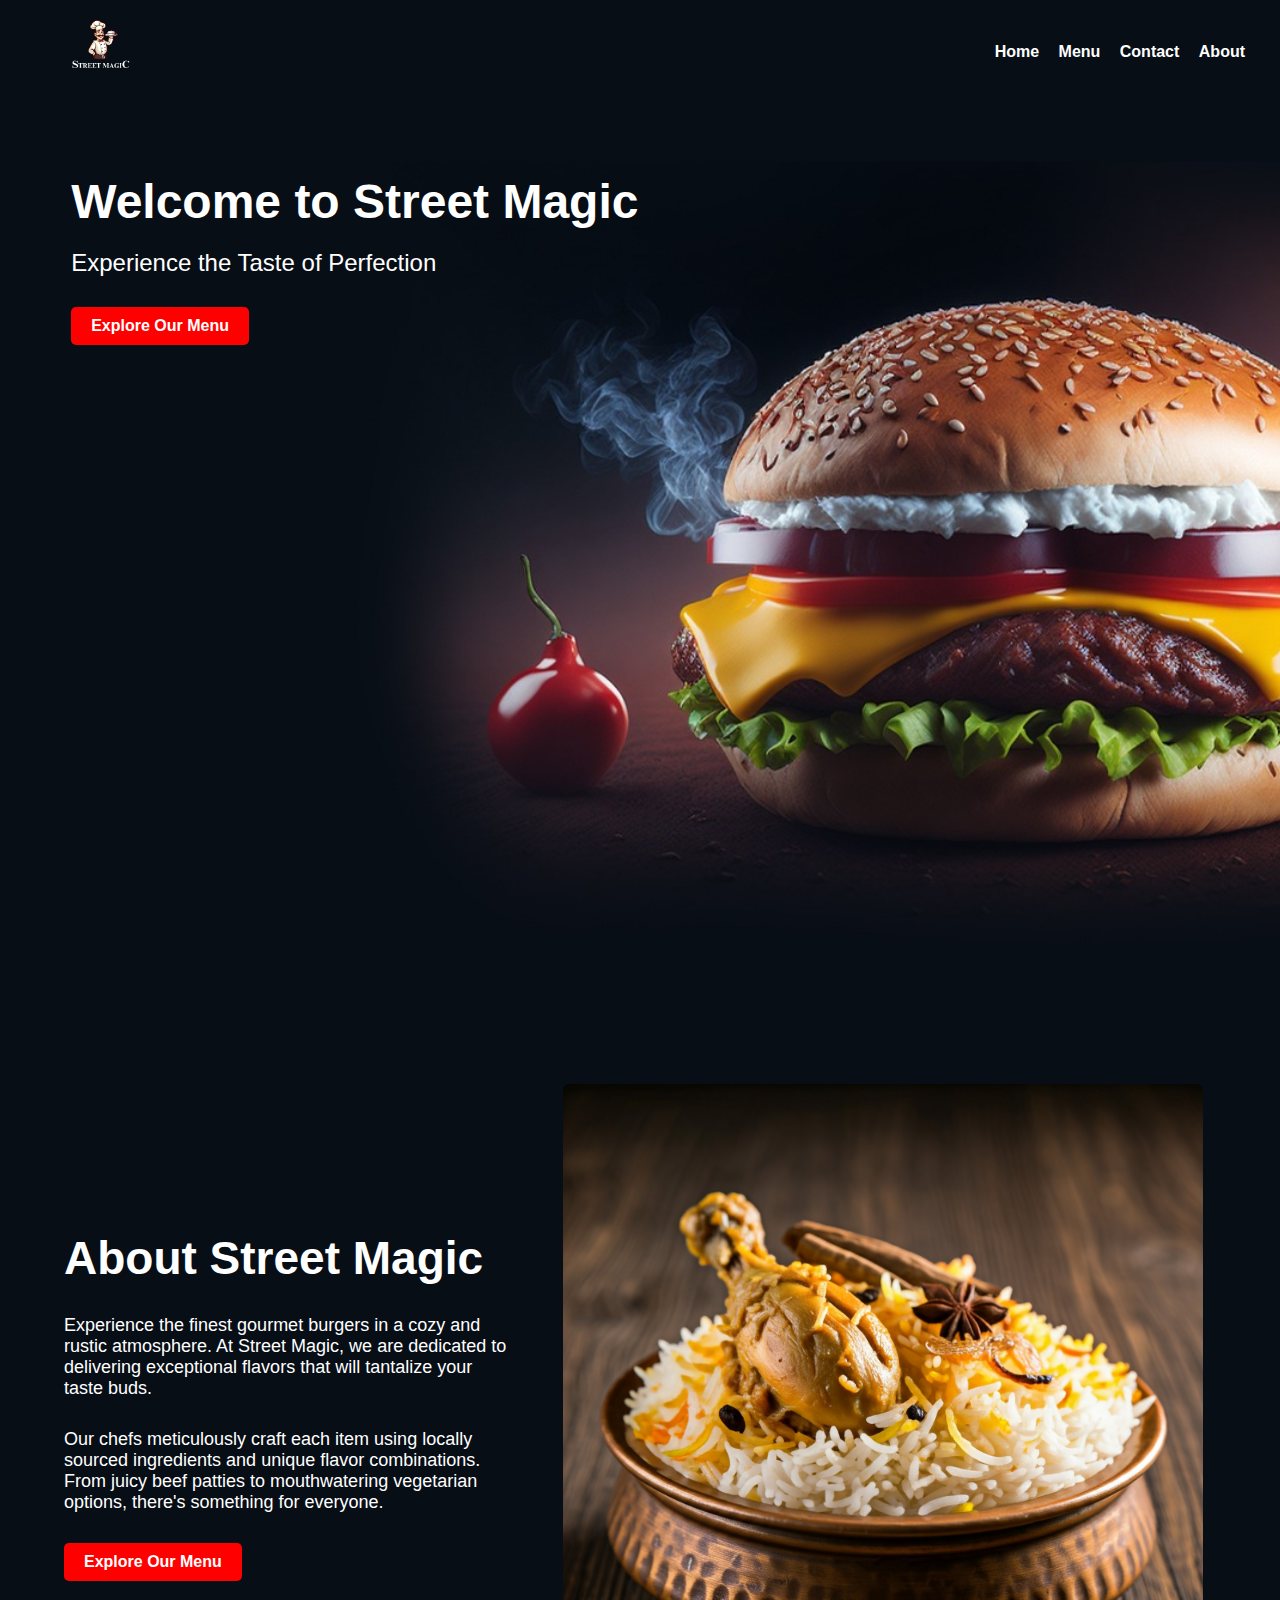
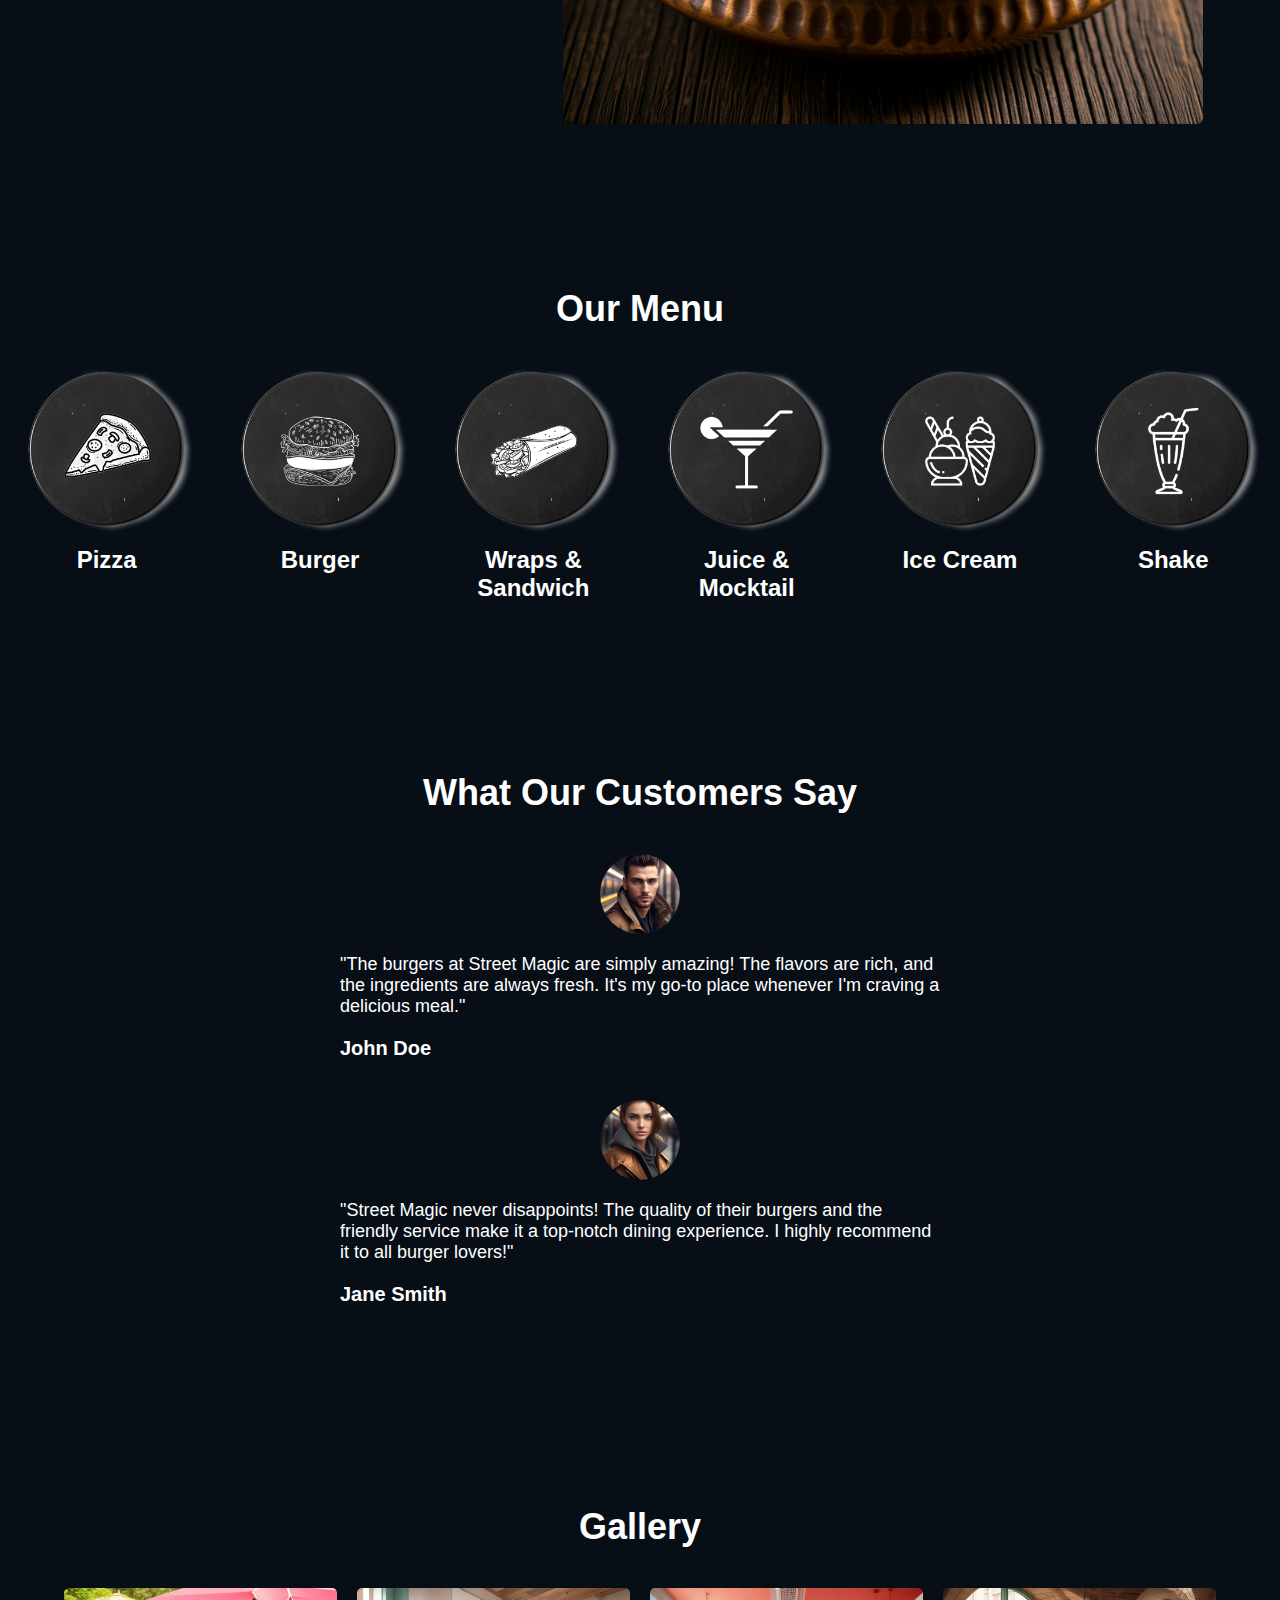
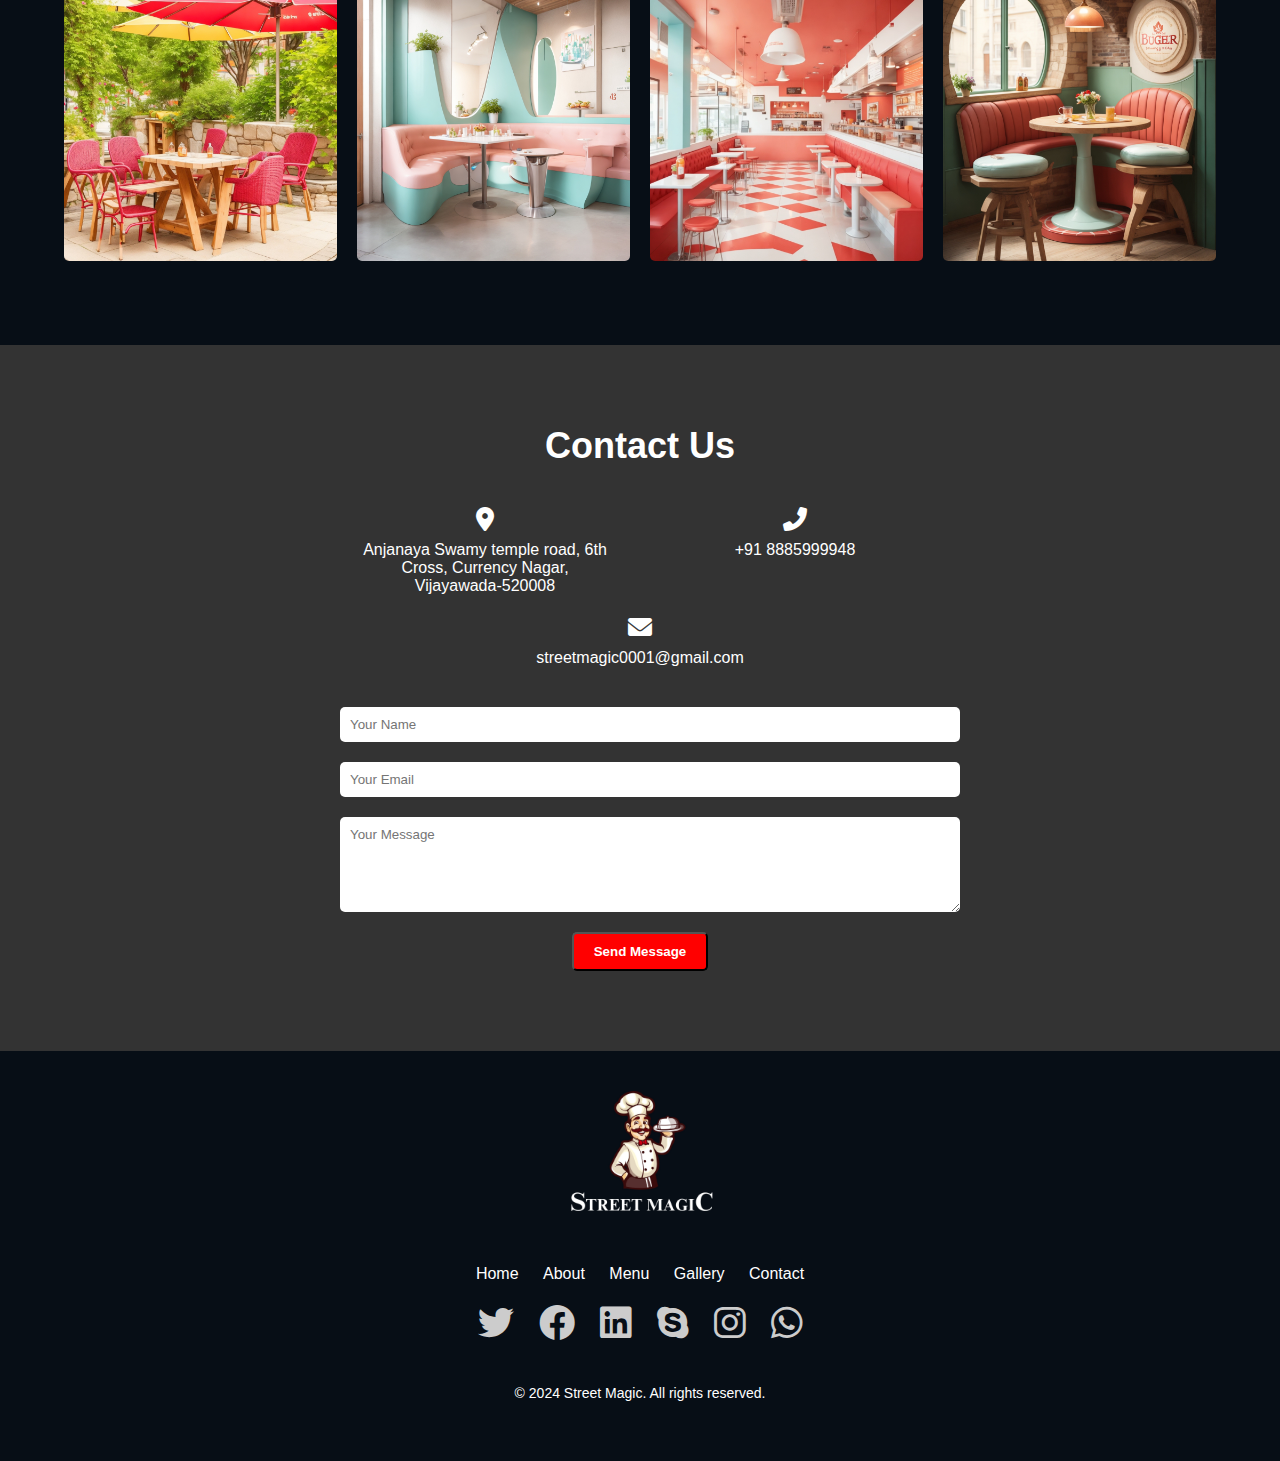
<file: index.html>
<!DOCTYPE html>
<html>
<head>
  <title>Street Magic</title>
  <link rel="stylesheet" type="text/css" href="styles.css">
  <link rel="menu.html" href="menu.html">
  <meta name="viewport" content="width=device-width, initial-scale=1.0">
  <title>Social Media Links</title>
  <link rel="stylesheet" href="https://cdnjs.cloudflare.com/ajax/libs/font-awesome/6.0.0/css/all.min.css">
</head>
<body>
	<header>
	  <div class="logo">
		<img src="Images\Home Page\streetmagic Logo.jpeg" alt="Street Magic Logo">
	  </div>
	  <nav>
      <ul>
          <li><a href="index.html">Home</a></li>
          <li><a href="menu.html">Menu</a></li>
          <li><a href="contact.html">Contact</a></li>
          <li><a href="about.html" class="active">About</a></li>
      </ul>
  </nav>
	</header>

  <section class="hero">
    <div class="hero-content">
      <h1>Welcome to Street Magic</h1>
      <p>Experience the Taste of Perfection</p>
      <a href="menu.html" class="btn">Explore Our Menu</a>
    </div>
  </section>
  
  <section class="about dark-theme">
    <div class="about-content">
      <h2>About Street Magic</h2>
      <p>Experience the finest gourmet burgers in a cozy and rustic atmosphere. At Street Magic, we are dedicated to delivering exceptional flavors that will tantalize your taste buds.</p>
      <p>Our chefs meticulously craft each item using locally sourced ingredients and unique flavor combinations. From juicy beef patties to mouthwatering vegetarian options, there's something for everyone.</p>
      <a href="menu.html" class="btn">Explore Our Menu</a>
   </div>
   <div class="about-image">
     <img src="Images\Home Page\biriyani.jpeg" alt="About Image">
   </div>
  </section>

    <section class="menu">
        <h2>Our Menu</h2>
        <div class="menu-items">
            <div class="menu-item">
                <img src="Images\menu\pizza.png" alt="Pizza">
                <h3>Pizza</h3>
            </div>
            <div class="menu-item">
                <img src="Images\menu\burger.png" alt="Burger">
                <h3>Burger</h3>
            </div>
            <div class="menu-item">
                <img src="Images\menu\sandwich.png" alt="Wraps & Sandwich">
                <h3>Wraps & Sandwich</h3>
            </div>
            <div class="menu-item">
                <img src="Images\menu\mocktail.png" alt="Juice & Mocktail">
                <h3>Juice & Mocktail</h3>
            </div>
            <div class="menu-item">
                <img src="Images\menu\icecream.png" alt="Ice Cream">
                <h3>Ice Cream</h3>
            </div>
            <div class="menu-item">
                <img src="Images\menu\shake.png" alt="Shake">
                <h3>Shake</h3>
            </div>
        </div>
    </section>
  
  <section class="testimonials">
    <h2>What Our Customers Say</h2>
    <div class="testimonial">
      <img src="Images\Home Page\boy.jpeg" alt="Customer 1">
      <p>"The burgers at Street Magic are simply amazing! The flavors are rich, and the ingredients are always fresh. It's my go-to place whenever I'm craving a delicious meal."</p>
      <h4>John Doe</h4>
    </div>

    <div class="testimonial">
      <img src="Images\Home Page\girl.jpeg" alt="Customer 2">
      <p>"Street Magic never disappoints! The quality of their burgers and the friendly service make it a top-notch dining experience. I highly recommend it to all burger lovers!"</p>
      <h4>Jane Smith</h4>
    </div>
  </section>
  <section class="gallery">
    <h2>Gallery</h2>
    <div class="image-grid">
      <div class="image-item">
        <img src="Images\Home Page\res1.jpeg" alt="Image 1">
      </div>
      <div class="image-item">
        <img src="Images\Home Page\res2.jpeg" alt="Image 2">
      </div>
      <div class="image-item">
        <img src="Images\Home Page\res3.jpeg" alt="Image 3">
      </div>
      <div class="image-item">
        <img src="Images\Home Page\res4.jpeg" alt="Image 4">
      </div>
   </div>
  </section>

  <section class="contact">
    <div class="contact-container">
      <h2>Contact Us</h2>
      <div class="contact-info">
        <div class="info-item">
          <i class="fas fa-map-marker-alt"></i>
          <p>Anjanaya Swamy temple road, 6th Cross, Currency Nagar, Vijayawada-520008</p>
        </div>
        <div class="info-item">
          <i class="fas fa-phone-alt"></i>
          <p>+91 8885999948</p>
        </div>
        <div class="info-item">
          <i class="fas fa-envelope"></i>
          <p>streetmagic0001@gmail.com</p>
        </div>
      </div>
      <form class="contact-form">
        <input type="text" name="name" placeholder="Your Name" required>
        <input type="email" name="email" placeholder="Your Email" required>
        <textarea name="message" placeholder="Your Message" rows="5" required></textarea>
        <button type="submit">Send Message</button>
      </form>
    </div>
  </section>
  
  <footer class="footer">
    <div class="footer-content">
      <div class="footer-logo">
        <img src="Images\Home Page\streetmagic Logo.jpeg" alt="Logo">
      </div>
      
      <nav class="footer-links">
        <a href="#">Home</a>
        <a href="#">About</a>
        <a href="#">Menu</a>
        <a href="#">Gallery</a>
        <a href="#">Contact</a>
      </nav>

      <div class="social-icons">
        <a href="https://twitter.com" target="_blank"><i class="fab fa-twitter"></i></a>
        <a href="https://facebook.com" target="_blank"><i class="fab fa-facebook"></i></a>
        <a href="https://linkedin.com" target="_blank"><i class="fab fa-linkedin"></i></a>
        <a href="https://skype.com" target="_blank"><i class="fab fa-skype"></i></a>
        <a href="https://www.instagram.com/street_magic_._?igsh=eDV2Mnoyd2Z3cjln&utm_source=qr" target="_blank"><i class="fab fa-instagram"></i></a>
        <a href="https://wa.me/918885999948" target="_blank"><i class="fab fa-whatsapp"></i></a>
      </div>
    </div>

    <p class="footer-text">&copy; 2024 Street Magic. All rights reserved.</p>
  </footer>
</body>
</html>
</file>
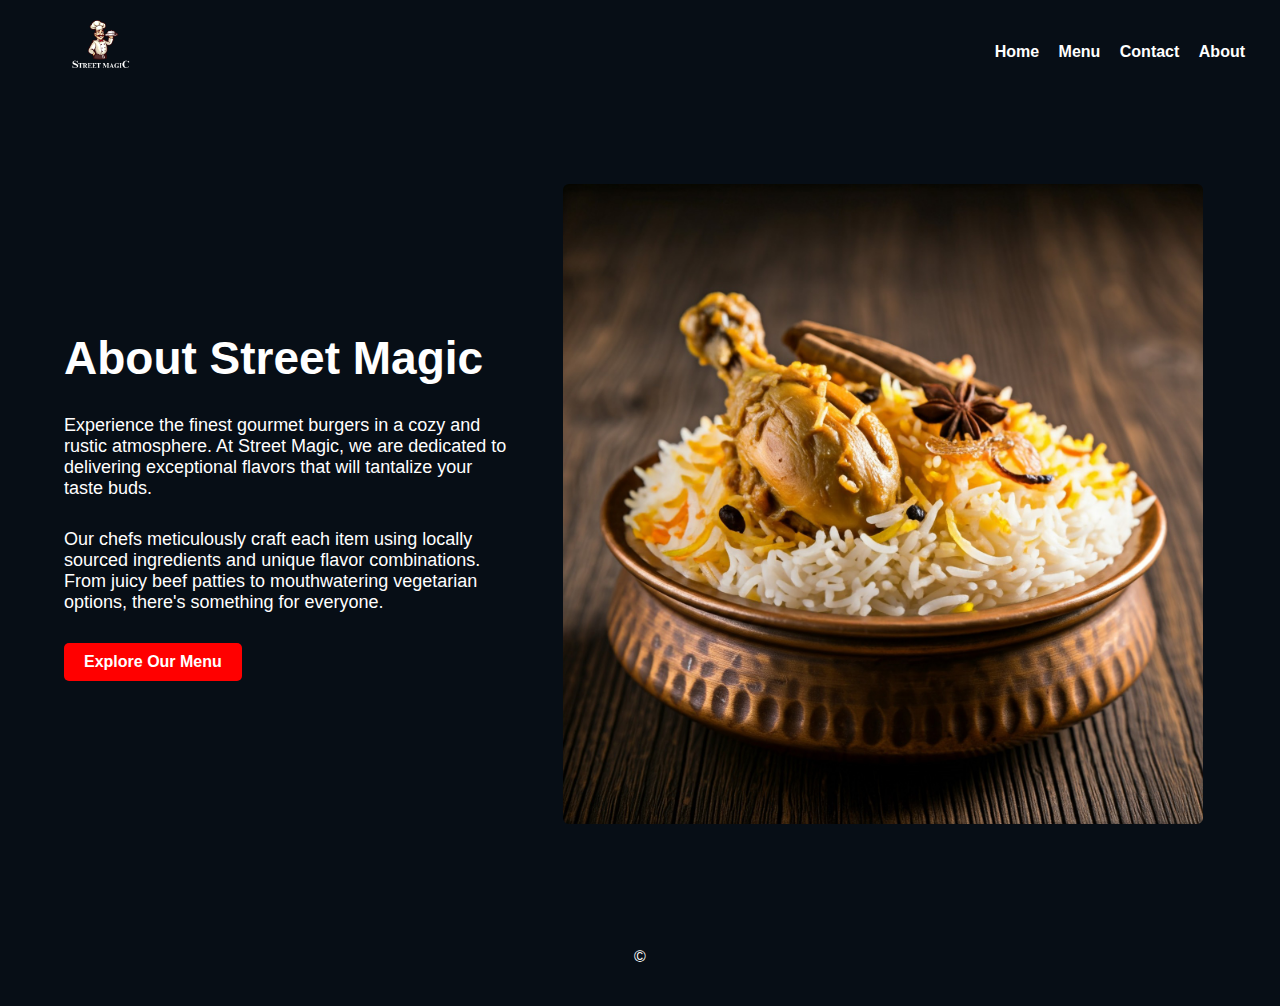
<file: about.html>
<!DOCTYPE html>
<html lang="en">
<head>
    <meta charset="UTF-8">
    <meta name="viewport" content="width=device-width, initial-scale=1.0">
    <title>About Us - Street Magic</title>
    <link rel="stylesheet" href="styles.css">
</head>
<body>
    <header>
        <div class="logo">
            <img src="Images/Home Page/streetmagic Logo.jpeg" alt="Street Magic Logo">
        </div>
        <nav>
            <ul>
                <li><a href="index.html">Home</a></li>
                <li><a href="menu.html">Menu</a></li>
                <li><a href="contact.html">Contact</a></li>
                <li><a href="about.html" class="active">About</a></li>
            </ul>
        </nav>
    </header>

    <section class="about dark-theme">
        <div class="about-content">
            <h2>About Street Magic</h2>
            <p>Experience the finest gourmet burgers in a cozy and rustic atmosphere. At Street Magic, we are dedicated to delivering exceptional flavors that will tantalize your taste buds.</p>
            <p>Our chefs meticulously craft each item using locally sourced ingredients and unique flavor combinations. From juicy beef patties to mouthwatering vegetarian options, there's something for everyone.</p>
            <a href="menu.html" class="btn">Explore Our Menu</a>
        </div>
        <div class="about-image">
            <img src="Images/Home Page/biriyani.jpeg" alt="About Image">
        </div>
    </section>

    <footer class="footer">
        <p>&copy;
</file>
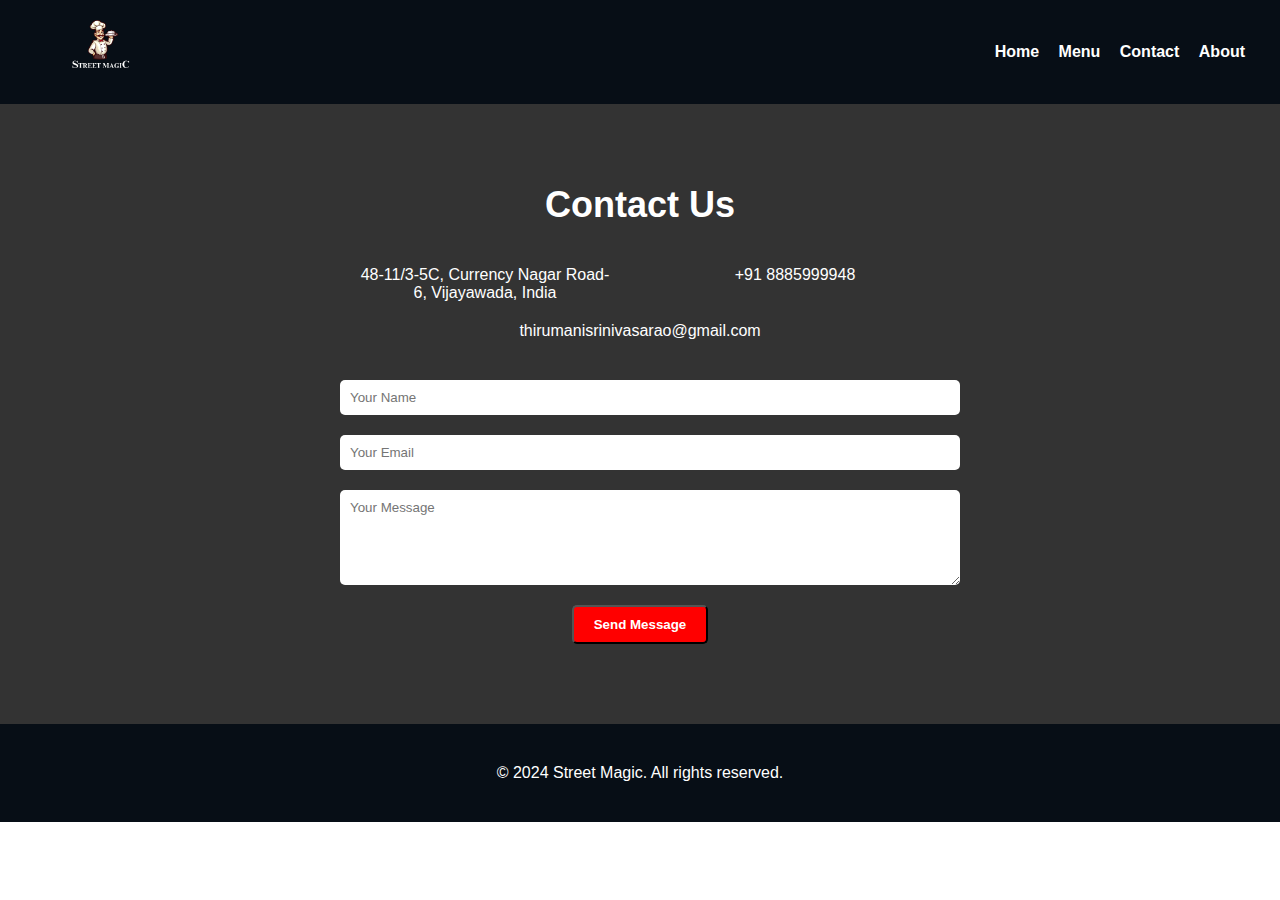
<file: contact.html>
<!DOCTYPE html>
<html lang="en">
<head>
    <meta charset="UTF-8">
    <meta name="viewport" content="width=device-width, initial-scale=1.0">
    <title>Contact Us - Street Magic</title>
    <link rel="stylesheet" href="styles.css">
</head>
<body>
    <header>
        <div class="logo">
            <img src="Images/Home Page/streetmagic Logo.jpeg" alt="Street Magic Logo">
        </div>
        <nav>
            <ul>
                <li><a href="index.html">Home</a></li>
                <li><a href="menu.html">Menu</a></li>
                <li><a href="contact.html">Contact</a></li>
                <li><a href="about.html" class="active">About</a></li>
            </ul>
        </nav>
    </header>

    <section class="contact">
        <div class="contact-container">
            <h2>Contact Us</h2>
            <div class="contact-info">
                <div class="info-item">
                    <i class="fas fa-map-marker-alt"></i>
                    <p>48-11/3-5C, Currency Nagar Road-6, Vijayawada, India</p>
                </div>
                <div class="info-item">
                    <i class="fas fa-phone-alt"></i>
                    <p>+91 8885999948</p>
                </div>
                <div class="info-item">
                    <i class="fas fa-envelope"></i>
                    <p>thirumanisrinivasarao@gmail.com</p>
                </div>
            </div>
            <form class="contact-form">
                <input type="text" name="name" placeholder="Your Name" required>
                <input type="email" name="email" placeholder="Your Email" required>
                <textarea name="message" placeholder="Your Message" rows="5" required></textarea>
                <button type="submit">Send Message</button>
            </form>
        </div>
    </section>

    <footer class="footer">
        <p>&copy; 2024 Street Magic. All rights reserved.</p>
    </footer>
</body>
</html>
</file>
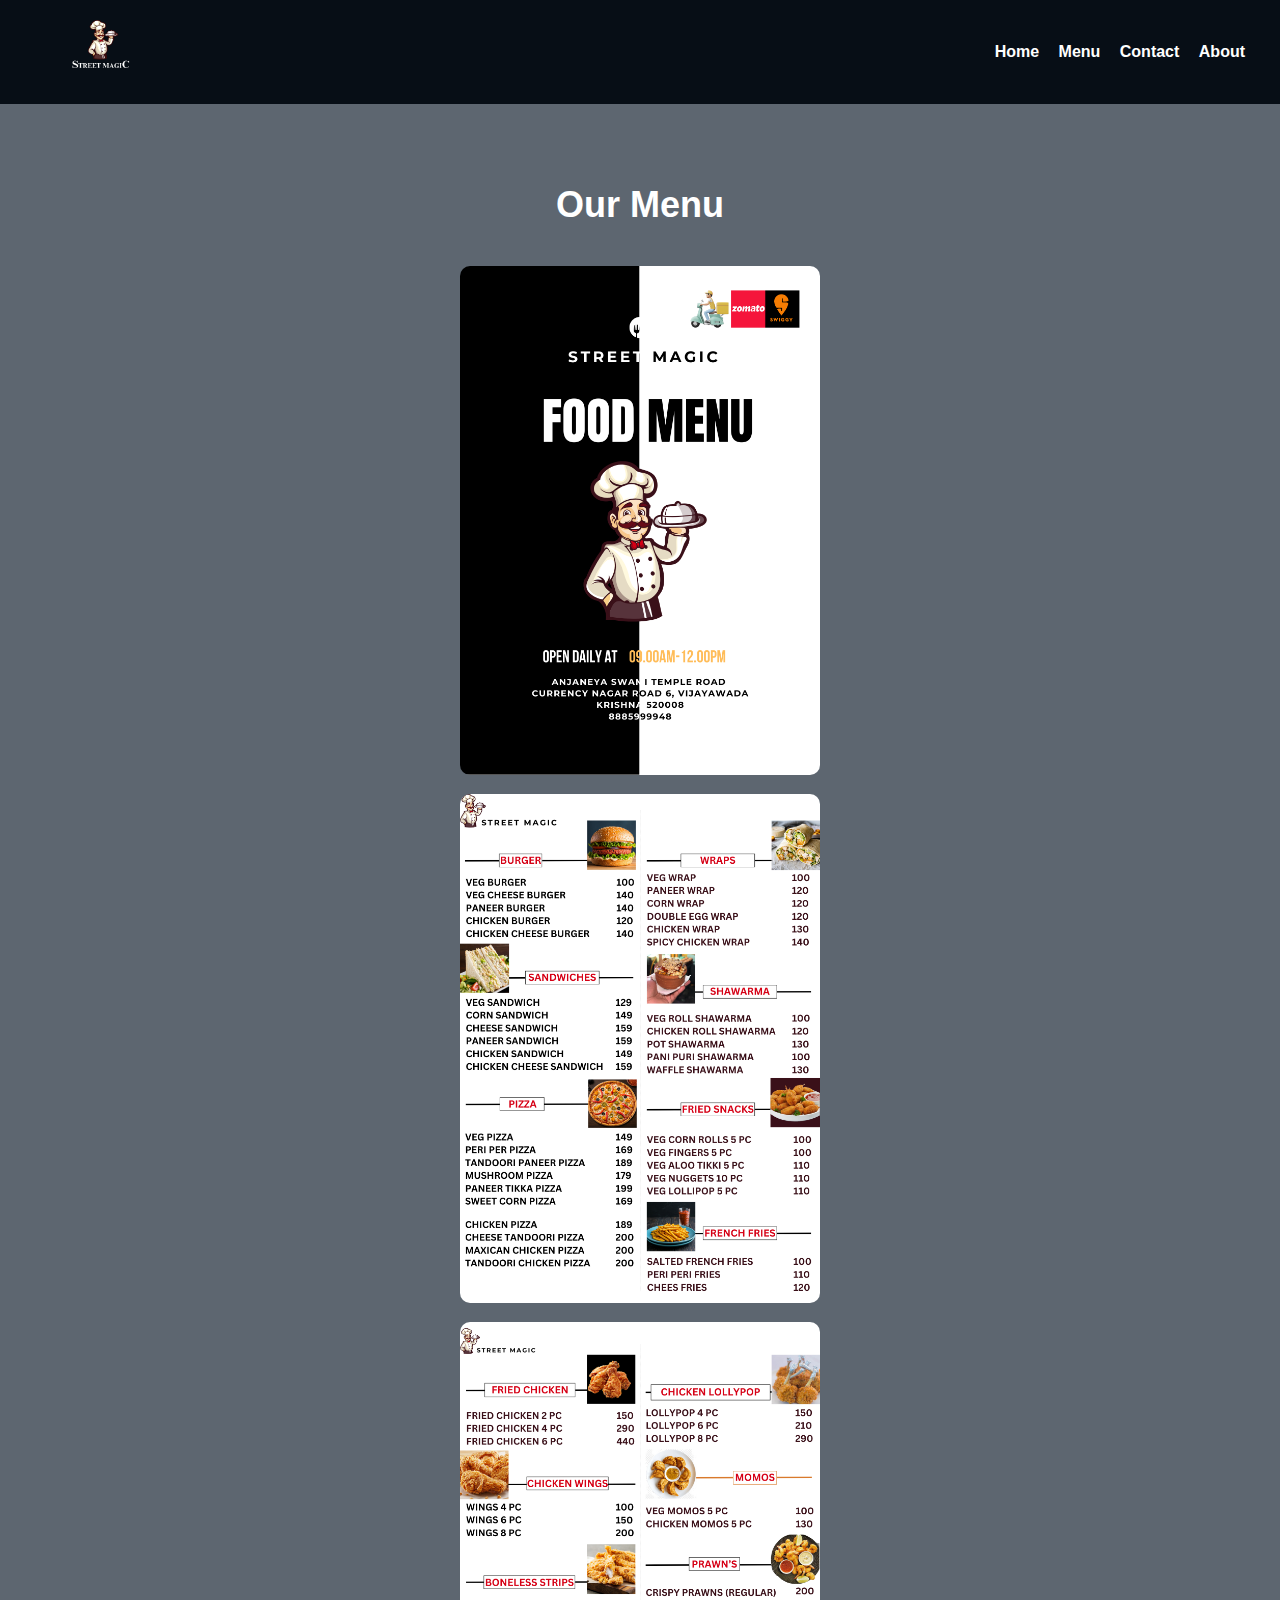
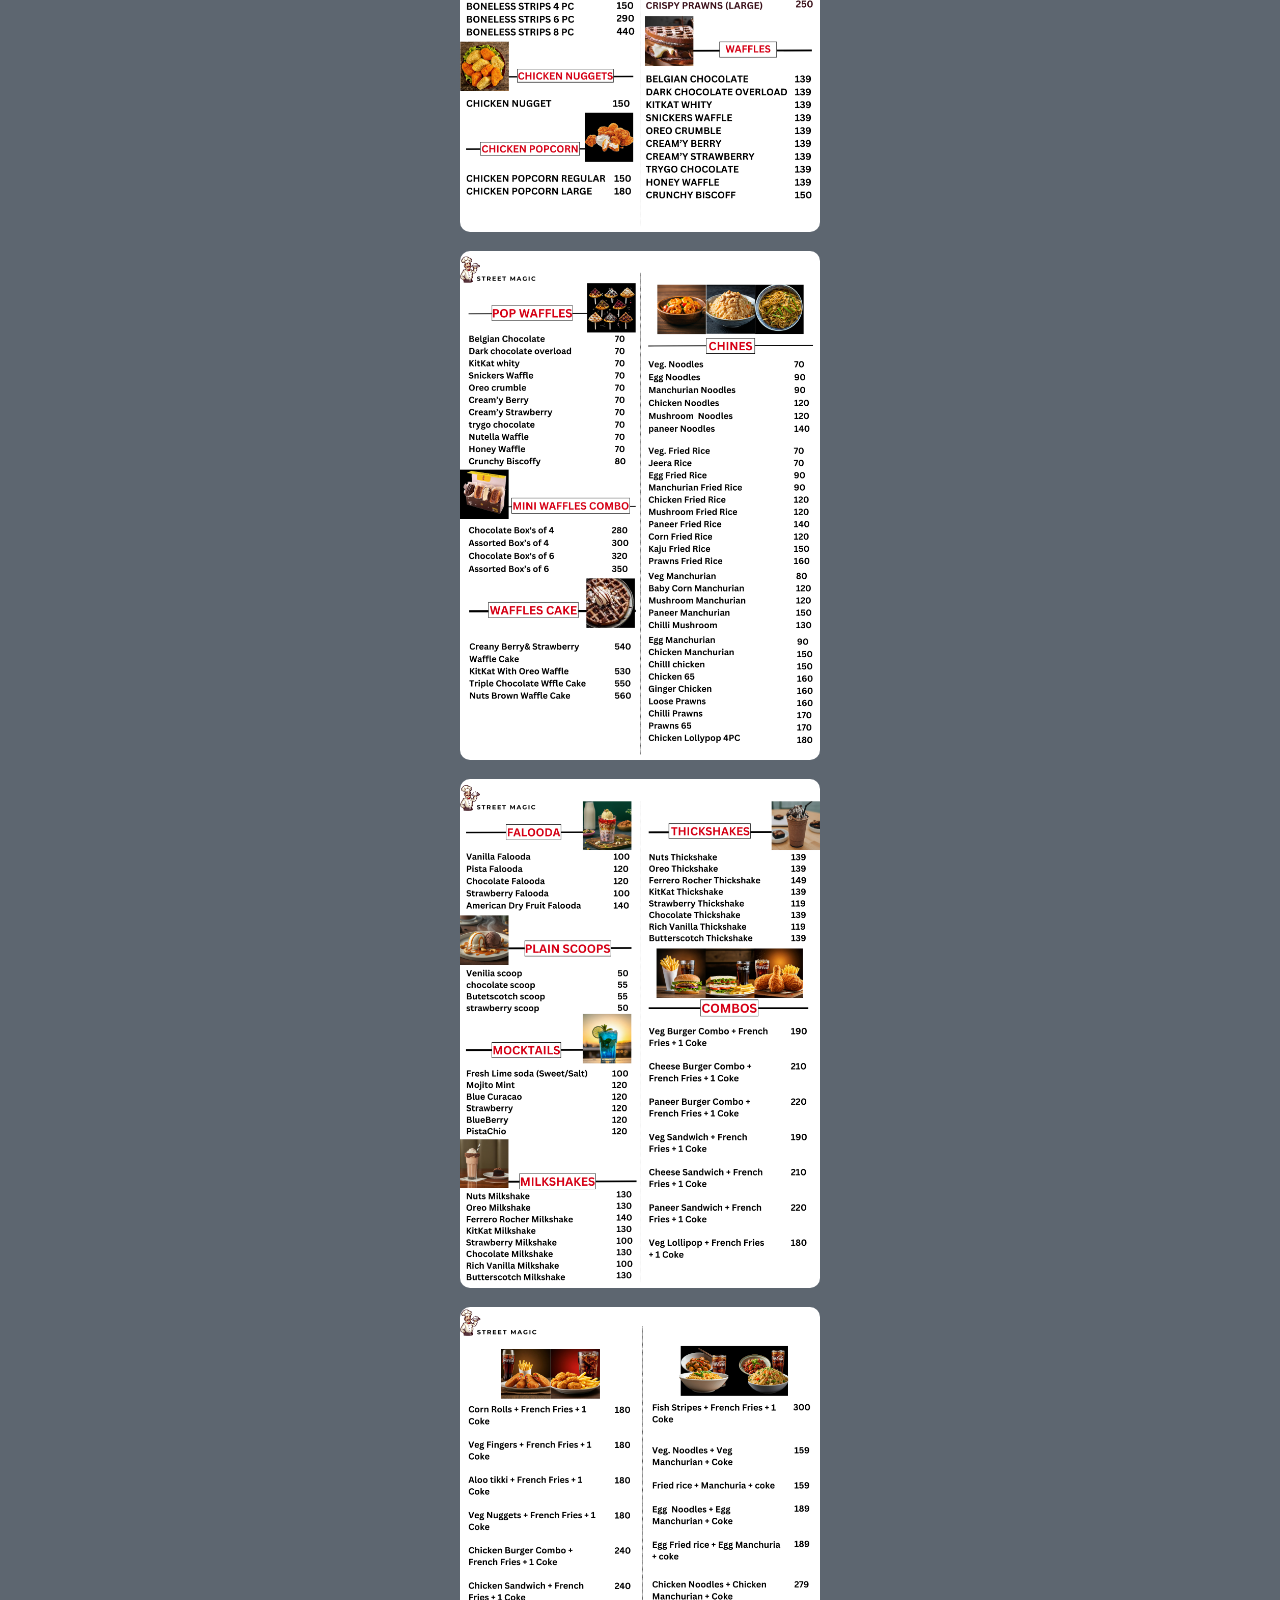
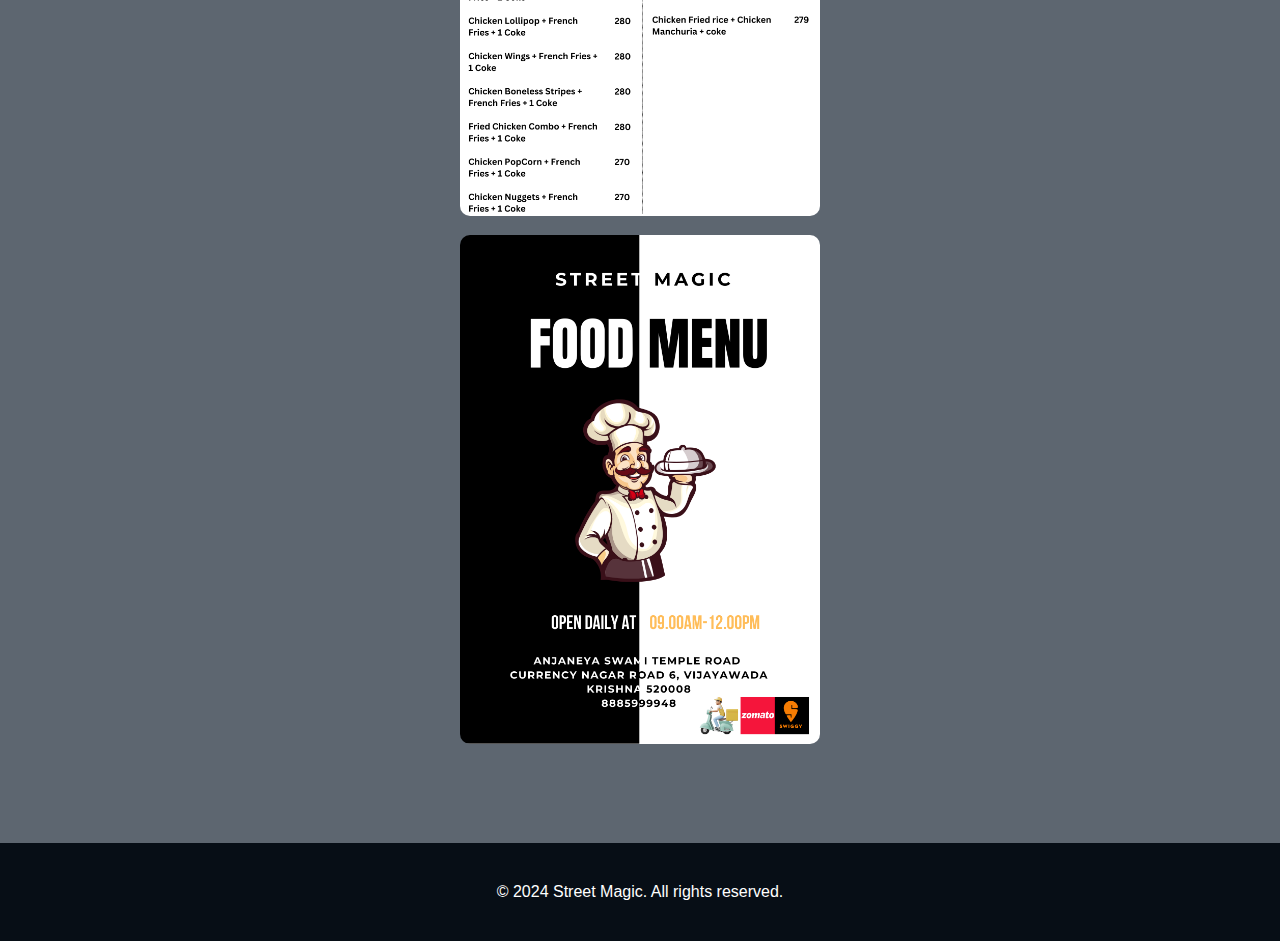
<file: menu.html>
<!DOCTYPE html>
<html lang="en">
<head>
    <meta charset="UTF-8">
    <meta name="viewport" content="width=device-width, initial-scale=1.0">
    <title>Street Magic - Menu</title>
    <link rel="stylesheet" href="menu styles.css">
</head>
<body>
    <header>
        <div class="logo">
          <img src="Images/Home Page/streetmagic Logo.jpeg" alt="Street Magic Logo">
        </div>
        <nav>
          <ul>
              <li><a href="index.html">Home</a></li>
              <li><a href="menu.html">Menu</a></li>
              <li><a href="contact.html">Contact</a></li>
              <li><a href="about.html" class="active">About</a></li>
          </ul>
      </nav>
    </header>
    
    <section class="menu">
      <h2>Our Menu</h2>
      <div class="menu-items">
        <div class="menu-item">
          <img src="Images\menu\Menu 1.png" alt="Classic Menu 1">
            <img src="Images\menu\Menu 2.png" alt="Chicken Pizza">
          <img src="Images\menu\Menu 3.png" alt="Classic Burger">
            <img src="Images\menu\Menu 4.png" alt="Chicken Pizza">
          <img src="Images\menu\Menu 5.png" alt="Classic Burger">
            <img src="Images\menu\Menu 6.png" alt="Chicken Pizza">
          <img src="Images\menu\Menu 7.png" alt="Classic Burger">
        </div>
      </div>
    </section>

    <footer class="footer">
        <p>&copy; 2024 Street Magic. All rights reserved.</p>
    </footer>
</body>
</html>
</file>
<file: styles.css>
*{
  margin: 0;
  padding: 0;
  font-family: 'Noto Sans', sans-serif;
}
/*header*/

header {
background-color: #070e16;
padding: 20px;
display: flex;
align-items: center;
justify-content: space-between;
}

.logo img {
height: 60px;
margin-left:50px;
}

nav ul {
list-style: none;
margin: 0;
padding: 0;
}

nav ul li {
display: inline-block;
margin-right: 15px;
}

nav ul li a {
text-decoration: none;
color: white;
font-weight: bold;
transition: color 0.3s ease;
}

nav ul li a:hover {
color: #ff0000;
}

/*hero*/

.hero {
background-image: url("Images/Home Page/Burger.jpg");
background-size: cover;
background-position: center;
height: 100vh;
display: flex;


text-align: left;
color: #ffffff;
}

.hero-content {
max-width: 600px;
padding: 20px;
margin-top :50px;
margin-left: 4%;

}

.hero-content h1 {
font-size: 48px;
margin-bottom: 20px;
}

.hero-content p {
font-size: 24px;
margin-bottom: 30px;
}

.btn {
display: inline-block;
background-color: #ff0000;
color: #ffffff;
padding: 10px 20px;
border-radius: 5px;
text-decoration: none;
font-weight: bold;
transition: background-color 0.3s ease;
}

.btn:hover {
background-color: #e60000;
}

/*about*/

.about {
display: flex;
align-items: center;
padding: 80px 0;
}

.about-content {
flex: 1;
max-width: 600px;
padding-right: 50px;
color: #fff;
margin-left: 5%;


}

.about h2 {
font-size: 46px;
margin-bottom: 30px;
}

.about p {
font-size: 18px;
margin-bottom: 30px;
}

.about-image {
max-width: 50%;
margin-right: 6%;
}

.about-image img {
max-width: 100%;
height: auto;
border-radius: 6px;
}

.dark-theme {
background-color: #070e16;
}


/* menu*/
.menu {
padding: 80px 0;
text-align: center;
background-color: #070e16;
}

.menu h2 {
font-size: 36px;
margin-bottom: 40px;
color: #ffffff;
}

.menu-items {
  display: flex;
  justify-content: center;
}
.menu-item {
  max-width: 300px;
  margin: 0 20px;
  text-align: center;
}
.menu-item:hover {
  transform: scale(1.1);
}
.menu-item img {
  max-width: 100%;
  height: auto;
  border-radius: 5px;
  margin-bottom: 10px;
}
.menu-item img:hover {
  box-shadow: 0 4px 8px rgba(0, 0, 0, 0.3);
}
.menu-item h3 {
  font-size: 24px;
  margin-bottom: 10px;
  color: #ffffff;
  text-align: center;
}
.menu-item:hover h3 {
  color: #ffcc00;
}

.menu-item p {
font-size: 16px;
margin-bottom: 20px;
color: #ffffff;
}

/* Testimonials Section*/

.testimonials {
padding: 80px 0;
text-align: center;
background-color: #070e16;
}

.testimonials h2 {
font-size: 36px;
margin-bottom: 40px;
color: #fff;
}

.testimonial {
max-width: 600px;
margin: 0 auto 40px;
text-align: left;
}

.testimonial img {
display: block;
width: 80px;
height: 80px;
border-radius: 50%;
margin: 0 auto 20px;
}

.testimonial p {
font-size: 18px;
margin-bottom: 20px;
color: #fff;
}

.testimonial h4 {
font-size: 20px;
font-weight: bold;
color: #fff;
}


/* Gallery Section*/

.gallery {
padding: 80px 0;
text-align: center;
background-color: #070e16;
}

.gallery h2 {
font-size: 36px;
margin-bottom: 40px;
color: #fff;
}

.image-grid {
display: grid;
grid-template-columns: repeat(4, 1fr);
grid-gap: 20px;
margin-left: 5%;
margin-right: 5%;
}

.image-item img {
width: 100%;
height: auto;
border-radius: 5px;
}


/* Contact Section*/

.contact {
background-color: #333;
padding: 80px 0;
text-align: center;
color: #fff;
}

.contact-container {
max-width: 600px;
margin: 0 auto;
}

.contact h2 {
font-size: 36px;
margin-bottom: 40px;
}

.contact-info {
display: flex;
justify-content: center;
margin-bottom: 40px;
}

.info-item {
margin: 0 20px;
text-align: center;
}

.info-item i {
font-size: 24px;
margin-bottom: 10px;
}

.contact-form input,
.contact-form textarea {
display: block;
width: 100%;
padding: 10px;
margin-bottom: 20px;
border-radius: 5px;
border: none;
}

.contact-form textarea {
resize: vertical;
}

.contact-form button {
display: inline-block;
background-color: #ff0000;
color: #fff;
padding: 10px 20px;
border-radius: 5px;
text-decoration: none;
font-weight: bold;
transition: background-color 0.3s ease;
}

.contact-form button:hover {
background-color: #e60000;
}


/* Footer*/

.footer {
background-color: #070e16;
padding: 40px 0;
color: #fff;
text-align: center;
}

.footer-content {
  display: flex;
  flex-direction: column;
  align-items: center;
  margin-bottom: 40px;
  gap: 20px; /* Add spacing between elements in the footer */
}

.footer-logo img {
max-width: 150px;
}

.footer-links a {
color: #fff;
margin: 0 10px;
text-decoration: none;
}

.footer-social a {
color: #fff;
margin: 0 5px;
text-decoration: none;
}

.footer-text {
  font-size: 14px;
  margin-bottom: 20px; /* Increase space between the footer text and icons */
}

.social-icons {
  display: flex;
  justify-content: center;
  align-items: center;
  gap: 25px; /* Increase the space between icons */
}

.social-icons a {
  color: #ccc;
  font-size: 36px;
  text-decoration: none;
  transition: color 0.3s ease;
}

.social-icons a:hover {
  color: #0078d7; /* Change to a color of your choice */
}



/* Responsive Design */

/* Mobile Screens */
@media screen and (max-width: 768px) {
  header {
    flex-direction: column;
    text-align: center;
  }

  .logo img {
    margin-left: 0;
    margin-bottom: 10px;
  }

  .hero {
    height: auto;
    padding: 40px 20px;
    text-align: center;
  }

  .hero-content {
    margin-left: 0;
    text-align: center;
  }

  .hero-content h1 {
    font-size: 36px;
  }

  .hero-content p {
    font-size: 18px;
  }

  .about {
    flex-direction: column;
    text-align: center;
    padding: 40px 20px;
  }

  .about-content {
    padding-right: 0;
    margin-left: 0;
  }

  .about-image {
    max-width: 80%;
    margin-right: 0;
  }

  .menu-items {
    flex-direction: column;
    align-items: center;
  }

  .menu-item {
    margin-bottom: 20px;
  }

  .testimonials,
  .gallery,
  .contact {
    padding: 40px 20px;
  }

  .image-grid {
    grid-template-columns: repeat(2, 1fr);
  }

  .footer-content {
    flex-direction: column;
    text-align: center;
  }
}

/* Tablet Screens */
@media screen and (max-width: 1024px) {
  .hero-content {
    max-width: 80%;
  }

  .menu-items {
    flex-wrap: wrap;
    justify-content: center;
  }

  .menu-item {
    max-width: 250px;
    margin: 10px;
  }

  .image-grid {
    grid-template-columns: repeat(3, 1fr);
  }
}



.contact {
  background-color: #333;
  padding: 80px 20px; /* Added padding for smaller screens */
  text-align: center;
  color: #fff;
}

.contact-container {
  max-width: 600px;
  margin: 0 auto;
  padding: 0 20px; /* Added padding for smaller screens */
}

.contact h2 {
  font-size: 36px;
  margin-bottom: 40px;
}

/* Responsive Contact Info Section */
.contact-info {
  display: flex;
  justify-content: center;
  flex-wrap: wrap; /* Allows items to wrap on smaller screens */
  gap: 20px; /* Adds space between items */
}

.info-item {
  flex: 1;
  min-width: 150px; /* Ensures items don't get too small */
  text-align: center;
}

.info-item i {
  font-size: 24px;
  margin-bottom: 10px;
}

.contact-form input,
.contact-form textarea {
  display: block;
  width: 100%;
  padding: 10px;
  margin-bottom: 20px;
  border-radius: 5px;
  border: none;
}

.contact-form textarea {
  resize: vertical;
}

.contact-form button {
  display: inline-block;
  background-color: #ff0000;
  color: #fff;
  padding: 10px 20px;
  border-radius: 5px;
  text-decoration: none;
  font-weight: bold;
  transition: background-color 0.3s ease;
}

.contact-form button:hover {
  background-color: #e60000;
}

/* Responsive Design */
@media (max-width: 768px) {
  .contact h2 {
    font-size: 28px;
  }

  .contact-info {
    flex-direction: column; /* Stack items on smaller screens */
    align-items: center;
  }

  .info-item {
    margin-bottom: 20px;
  }

  .contact-container {
    max-width: 90%;
  }
}

@media (max-width: 480px) {
  .contact h2 {
    font-size: 24px;
  }

  .contact-form input,
  .contact-form textarea {
    padding: 8px;
  }

  .contact-form button {
    padding: 8px 16px;
  }
}
</file>
<file: menu styles.css>
*{
    margin: 0;
    padding: 0;
    font-family: 'Noto Sans', sans-serif;
  }
  /*header*/
  
  header {
  background-color: #070e16;
  padding: 20px;
  display: flex;
  align-items: center;
  justify-content: space-between;
  }
  
  .logo img {
  height: 60px;
  margin-left:50px;
  }
  
  nav ul {
  list-style: none;
  margin: 0;
  padding: 0;
  }
  
  nav ul li {
  display: inline-block;
  margin-right: 15px;
  }
  
  nav ul li a {
  text-decoration: none;
  color: white;
  font-weight: bold;
  transition: color 0.3s ease;
  }
  
  nav ul li a:hover {
  color: #ff0000;
  }
  
  
  /* menu*/
  .menu {
  padding: 80px 0;
  text-align: center;
  background-color: #5d6670;
  }
  
  .menu h2 {
  font-size: 36px;
  margin-bottom: 40px;
  color: #ffffff;
  }
  
  .menu-items {
    display: flex;
    justify-content: center;
    flex-wrap: wrap;
    gap: 5px; /* Adjusts spacing between images */
}

.menu-item {
    max-width: 360px;
    margin: 0 20px;
    text-align: center;
}

.menu-item img {
    width: 210%; /* Increase image size */
    max-width: 360px; /* Prevents excessive size */
    height: auto;
    border-radius: 10px;
    margin-bottom: 15px;
    transition: transform 0.3s ease-in-out;
}

.menu-item:nth-child(odd) {
    text-align: left; /* Aligns odd-numbered images (left-side) */
}

.menu-item:nth-child(even) {
    text-align: right; /* Aligns even-numbered images (right-side) */
}

.menu-item img:hover {
    transform: scale(1.1); /* Slight zoom effect on hover */
}

  
  .menu-item h3 {
  font-size: 24px;
  margin-bottom: 10px;
  color: #ffffff;
  }
  
  .menu-item p {
  font-size: 16px;
  margin-bottom: 20px;
  color: #ffffff;
  }
  

  /* Footer*/
  
  .footer {
  background-color: #070e16;
  padding: 40px 0;
  color: #fff;
  text-align: center;
  }
  
  .footer-content {
  display: flex;
  flex-direction: column;
  align-items: center;
  margin-bottom: 40px;
  }
  
  .footer-logo img {
  max-width: 150px;
  }
  
  .footer-links a {
  color: #fff;
  margin: 0 10px;
  text-decoration: none;
  }
  
  .footer-social a {
  color: #fff;
  margin: 0 5px;
  text-decoration: none;
  }
  
  .footer-text {
  font-size: 14px;
  }
  
/* Default styles already provided in your CSS will apply to larger screens */

/* Tablets (Portrait & Landscape) */
@media (max-width: 1024px) {
    .menu-items {
        flex-direction: column; /* Stack items vertically */
        align-items: center;
    }
    
    .menu-item img {
        width: 100%; /* Adjust image size */
    }
}

/* Mobile Devices (Smaller than 768px) */
@media (max-width: 768px) {
    header {
        flex-direction: column;
        text-align: center;
        padding: 10px;
    }

    .logo img {
        margin-left: 0; /* Center logo */
    }

    .menu-items {
        flex-direction: column;
    }

    .menu-item {
        max-width: 100%;
        text-align: center;
    }

    .menu-item img {
        width: 90%; /* Reduce image width */
        max-width: 300px;
    }

    .footer-content {
        flex-direction: column;
        text-align: center;
    }
}

/* Small Mobile Devices (Less than 480px) */
@media (max-width: 480px) {
    .menu h2 {
        font-size: 28px; /* Reduce heading size */
    }

    .menu-item h3 {
        font-size: 20px;
    }

    .menu-item p {
        font-size: 14px;
    }

    .footer-text {
        font-size: 12px;
    }
}
</file>
